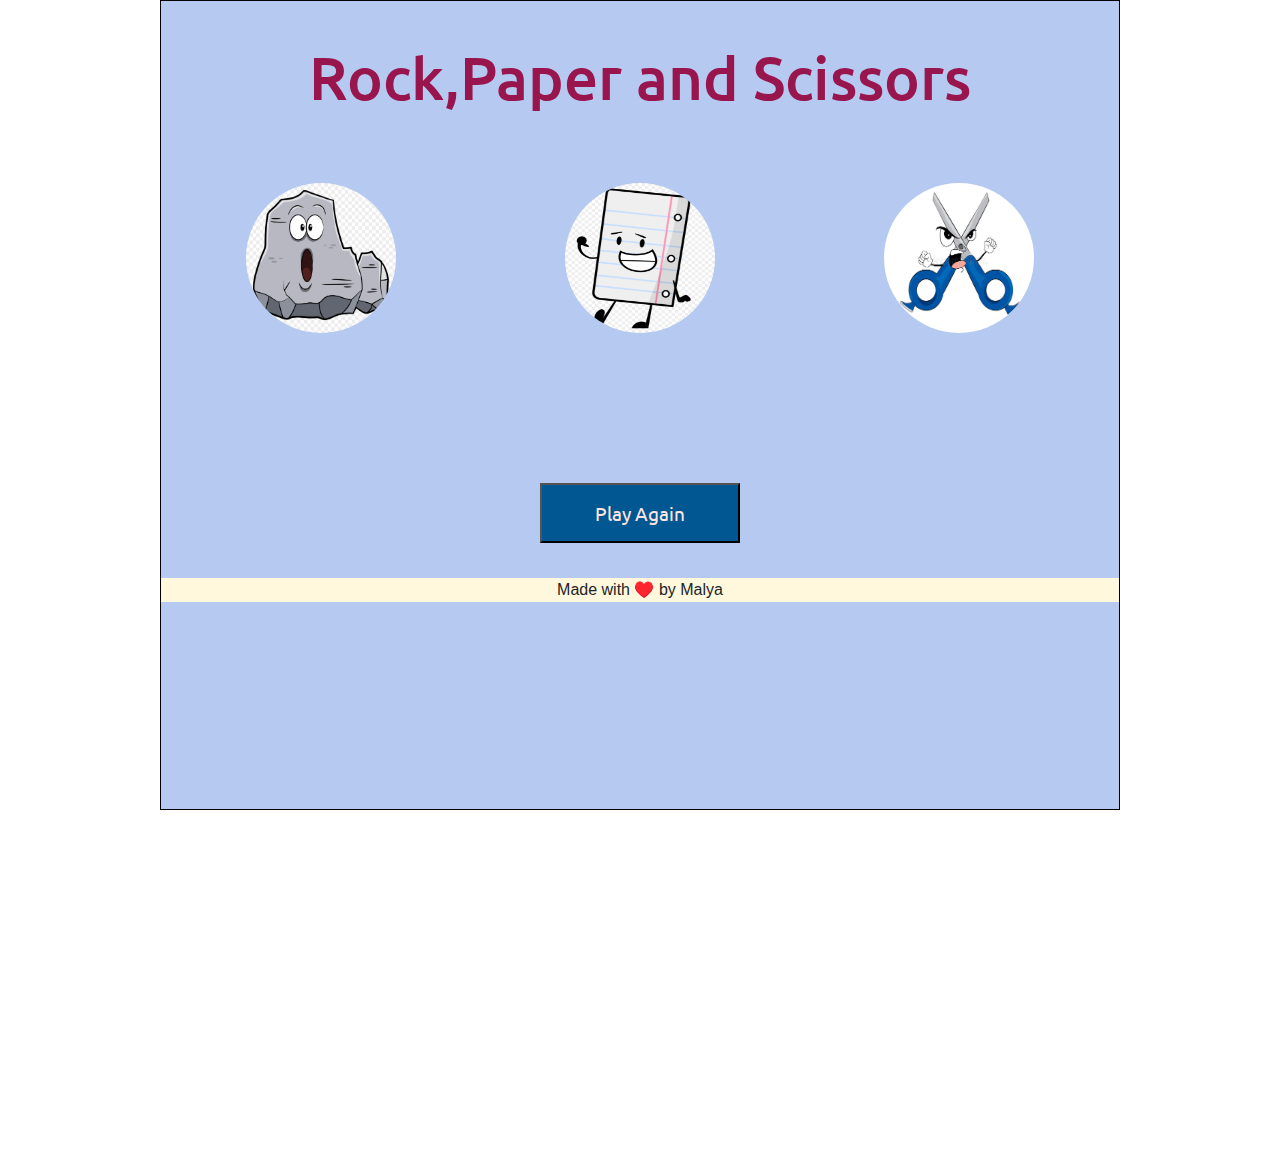
<file: JavaScript Games/Rock-Paper-and-Scissors/index.html>
<html lang="en">
<head>
    <meta charset="UTF-8">
    <meta name="viewport" content="width=device-width, initial-scale=1.0">
    <link rel="stylesheet" href="css/bootstrap.min.css">
    <link rel="stylesheet" href="css/style.css">


    <!-- font family link -->
    <link rel="preconnect" href="https://fonts.gstatic.com"> 
    <link href="https://fonts.googleapis.com/css2?family=Ubuntu:wght@500&display=swap" rel="stylesheet">

    <title>Rock Paper Scissors</title>
</head>
<body>
    

    

    
    <div class="container-3">
        <h2>Rock,Paper and Scissors</h2>
        <div class="flexbox-rps" id="flexbox-rps-div">
            <img id="rock" src="images/rock.jpeg" width="150" height="150" alt="" onclick="rpsGame(this)">
            <img id="paper" src="images/paper.jpg" width="150" height="150" alt="" onclick="rpsGame(this)">
            <img id="scissors" src="images/scissors.jpg" width="150" height="150" alt="" onclick="rpsGame(this)">
        </div>

         <div style="height: 150px;"></div>
        <div>
            <a href="index.html"><button>Play Again</button></a>
        </div>
        <div>
            <footer>
                <p>Made with ♥️ by Malya</p>
            </footer>
        </div>
    </div>
    

        
        <div style="height: 350px;"></div>
    <script src="js/home.js"></script>
</body>
</html>
</file>
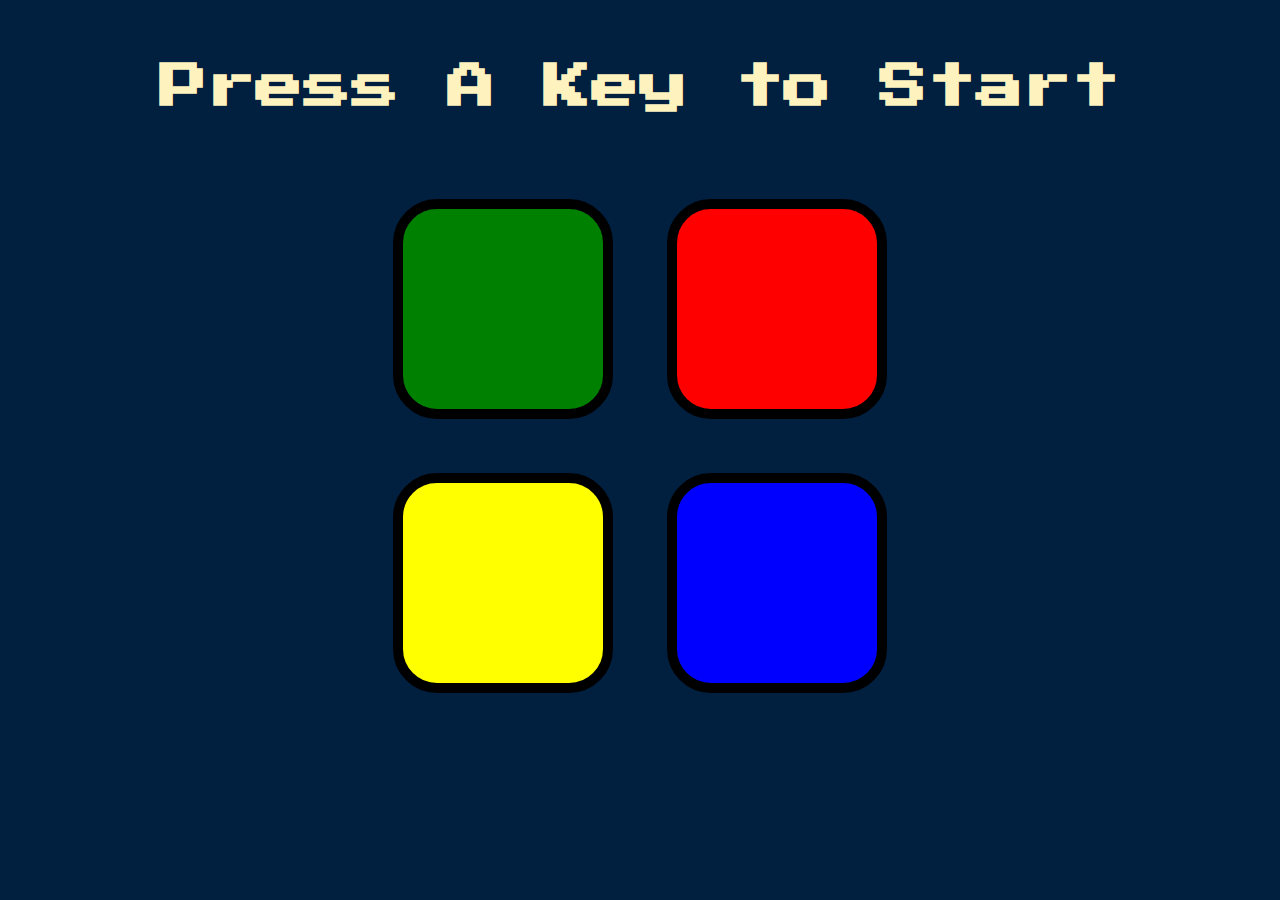
<file: JavaScript Games/The Simons Game/index.html>
<!DOCTYPE html>
<html lang="en" dir="ltr">

<head>
  <meta charset="utf-8">
  <title>Simon</title>
  <link rel="stylesheet" href="styles.css">
  <link href="https://fonts.googleapis.com/css?family=Press+Start+2P" rel="stylesheet">
</head>

<body>
  <h1 id="level-title">Press A Key to Start</h1>
  <div class="container">
    <div lass="row">

      <div type="button" id="green" class="btn green">

      </div>

      <div type="button" id="red" class="btn red">

      </div>
    </div>

    <div class="row">

      <div type="button" id="yellow" class="btn yellow">

      </div>
      <div type="button" id="blue" class="btn blue">

      </div>

    </div>

  </div>




  <script src="https://ajax.googleapis.com/ajax/libs/jquery/3.5.1/jquery.min.js"></script>
  <script src="game.js"></script>
</body>

</html>
</file>
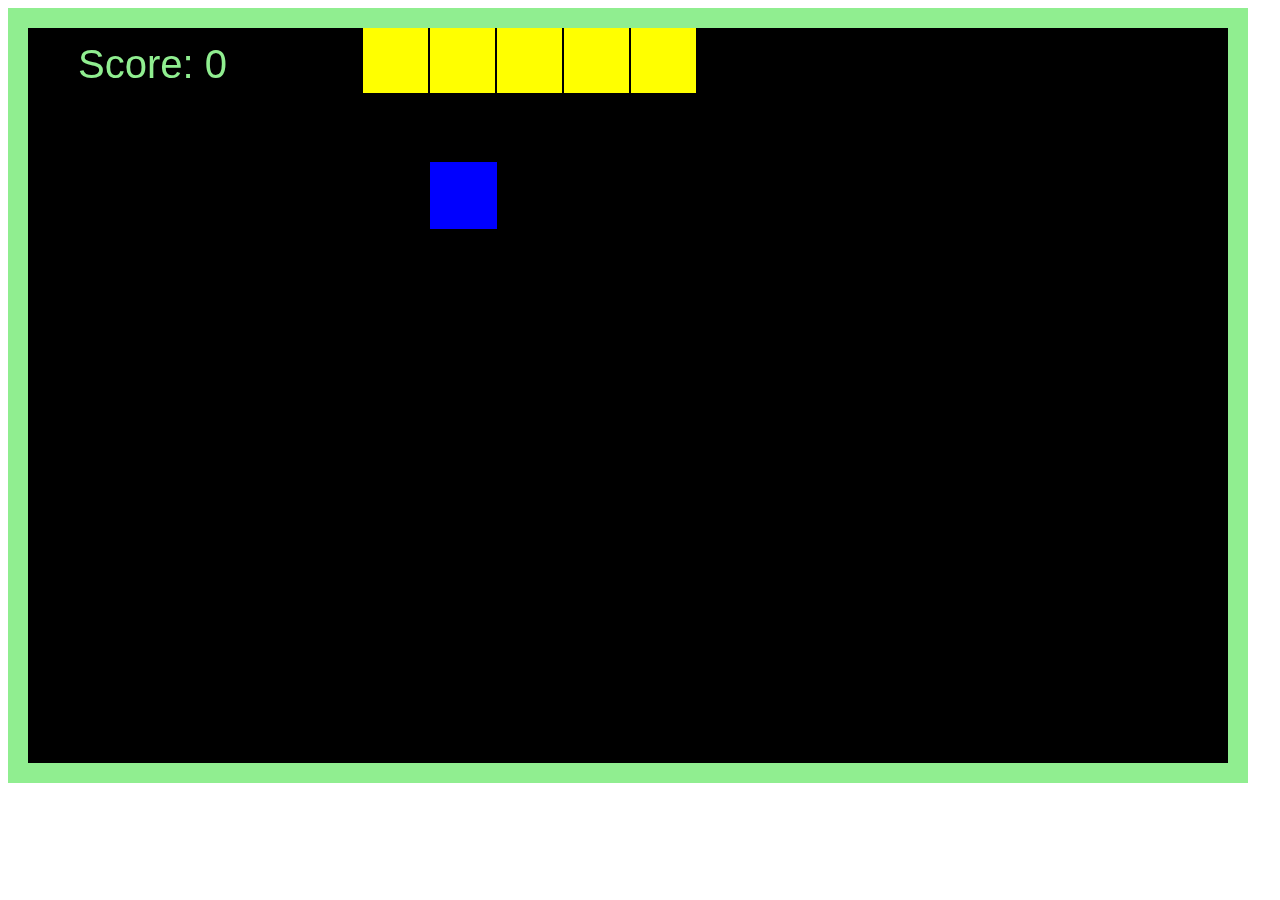
<file: JavaScript Games/Snake Game/Snake.html>
<!DOCTYPE html>
<html lang="en">
<head>
    <meta charset="UTF-8">
    <meta http-equiv="X-UA-Compatible" content="IE=edge">
    <meta name="viewport" content="width=device-width, initial-scale=1.0">
    <title>Snake Game</title>

    <style>

        canvas{
            background-color: black;
            border:20px solid lightgreen;
        }


    </style>


</head>
<body>


    <canvas id="canvas" height="735px" width="1200px"></canvas>

    <script src="app.js"></script>
</body>
</html>
</file>
<file: JavaScript Games/Rock-Paper-and-Scissors/css/style.css>
h2
{
    font-family: 'Ubuntu', sans-serif;
    font-size: 60px;
    margin-top: 40px;
    margin-bottom: 70px;
    color: #99154E;
    
}
.container-3{
    border: 1px solid black;
    width: 75%;
    height: 90%;
    margin: 0 auto;
    background-color: #B6C9F0;
    text-align: center;
}
.flexbox-rps img:hover{
    box-shadow: 0px 10px 50px #21094E;
}
.flexbox-rps{
    display: flex;
    flex-wrap: wrap;
    justify-content: space-around;
}
button{
    width: 200px;
    height: 60px;
    background-color: #005792;
    color: #FFE5E2;
    font-size: larger;
    font-family: 'Ubuntu', sans-serif;

}
footer
{
    background-color: cornsilk;
    margin:35px 0 0 0;
}
img
{
    border-radius: 100%;
}
</file>
<file: JavaScript Games/The Simons Game/styles.css>
body {
  text-align: center;
  background-color: #011F3F;
}

#level-title {
  font-family: 'Press Start 2P', cursive;
  font-size: 3rem;
  margin:  5%;
  color: #FEF2BF;
}

.container {
  display: block;
  width: 50%;
  margin: auto;

}

.btn {
  margin: 25px;
  display: inline-block;
  height: 200px;
  width: 200px;
  border: 10px solid black;
  border-radius: 20%;
}

.game-over {
  background-color: red;
  opacity: 0.8;
}

.red {
  background-color: red;
}

.green {
  background-color: green;
}

.blue {
  background-color: blue;
}

.yellow {
  background-color: yellow;
}

.pressed {
  box-shadow: 0 0 20px white;
  background-color: grey;
}
</file>
